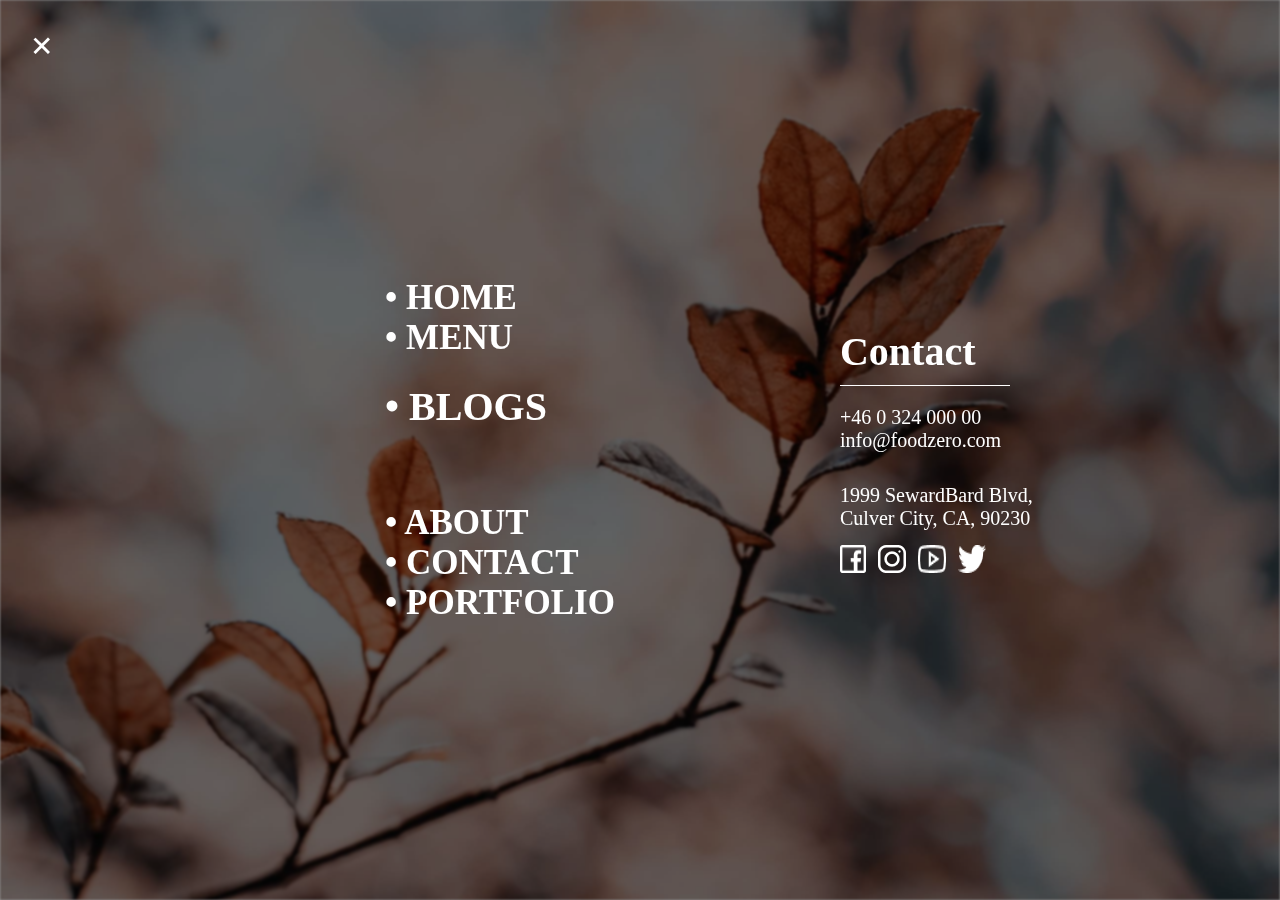
<file: Navigation Page/index.html>
<!DOCTYPE html>
<html lang="en">
<head>
    <meta charset="UTF-8">
    <meta name="viewport" content="width=device-width, initial-scale=1.0">
    <title>Menu Overlay</title>
    <link rel="stylesheet" href="style.css">
    <link rel="stylesheet" href="../shared.css">
</head>
<body>

<!-- FULL SCREEN MENU PAN<EL -->
<div id="menuOverlay">

    <!-- Close Button -->
    <a href="../home/index.html"><button id="closeMenu">✕</button></a>

    <!-- Background -->
    <div class="bg"></div>

    <!-- LEFT SIDE TEXT MENU -->
    <div class="menu-left">

        <ul class="main-menu">

           <a href="../home/index.html"> <li>• HOME</li></a>

            <a href="../menu/index.html"><li>• MENU</li></a>

            <li class="has-sub">
                <span>• BLOGS</span>

                <ul class="sub-menu">
                   <a href="../blog1/index.html"> <li>Blog 1</li></a>
                    <a href="../blog2/index.html"><li>Blog 2</li></a>
                    <!-- <li>Sidebar Post</li> -->
                </ul>
            </li>

           <a href="../about/index.html"> <li>• ABOUT</li></a>

            <a href="../contact/index.html"><li>• CONTACT</li></a>
            <a href="../portfolio/index.html"><li>• PORTFOLIO</li></a>

        </ul>

    </div>

    <!-- RIGHT SIDE CONTACT INFO -->
    <div class="menu-right">
        <div>
        <h3>Contact</h3>
        <div class="divider"></div>
        </div>
<div>
        <p>+46 0 324 000 00</p>
        <p>info@foodzero.com</p>
</div>
<br>
<br>
<div>
        <p>1999 SewardBard Blvd,<br>
           Culver City, CA, 90230</p>
</div>
        <div class="social">
            <img src="assets/facebook.png" alt="">
            <img src="assets/instagram.png" alt="">
            <img src="assets/youtube.png" alt="">
            <img src="assets/twitter.png" alt="">
        </div>
    </div>

</div>

<button class="theme-toggle">🌙</button>
<script src="script.js"></script>
<script src="../shared.js"></script>
</body>
</html>
</file>
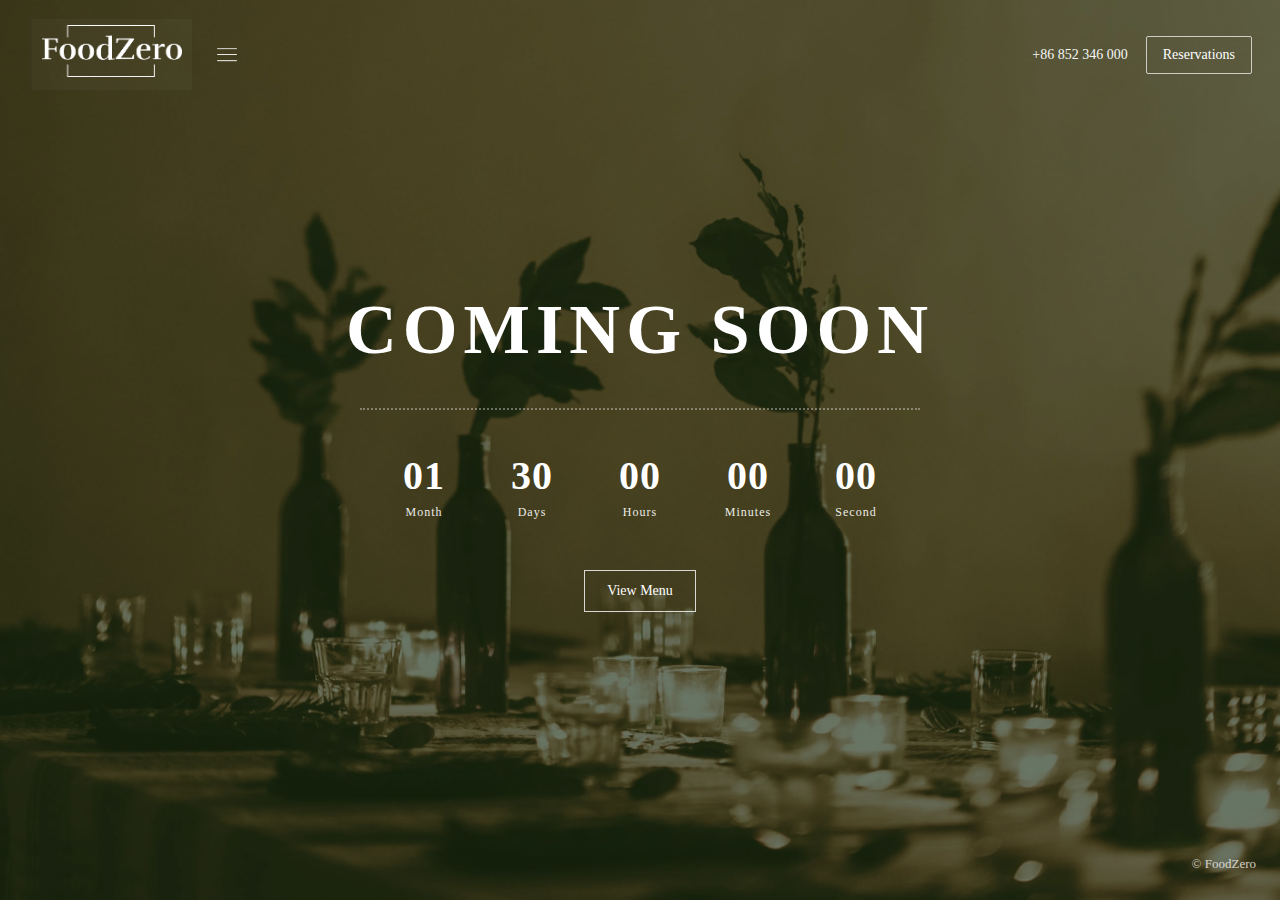
<file: Navigation/index.html>
<!doctype html>
<html lang="en">
<head>
  <meta charset="utf-8" />
  <meta name="viewport" content="width=device-width,initial-scale=1" />
  <title>FoodZero — Coming Soon</title>
  <link rel="stylesheet" href="style.css">
</head>
<body>
  <header class="site-header">
    <div class="logo"><img src="assets/Logo.png" alt=""></div>

    <button class="hamburger">
        <img src="assets/line.png" alt="">
    </button>

    <div class="header-right">
      <div class="phone">+86 852 346 000</div>
      <a class="btn-reserve" href="#">Reservations</a>
    </div>
  </header>

  <main class="hero" role="main" aria-labelledby="comingTitle">
    <!-- flipped background implemented in ::before so content isn't flipped -->
    <div class="hero-inner">
      <h1 id="comingTitle" class="hero-title">COMING SOON</h1>

      <div class="divider dotted" aria-hidden="true"></div>

      <div class="countdown" aria-live="polite" aria-atomic="true">
        <div class="time-col">
          <div class="time-num" id="months">00</div>
          <div class="time-label">Month</div>
        </div>
        <div class="time-col">
          <div class="time-num" id="days">00</div>
          <div class="time-label">Days</div>
        </div>
        <div class="time-col">
          <div class="time-num" id="hours">00</div>
          <div class="time-label">Hours</div>
        </div>
        <div class="time-col">
          <div class="time-num" id="minutes">00</div>
          <div class="time-label">Minutes</div>
        </div>
        <div class="time-col">
          <div class="time-num" id="seconds">00</div>
          <div class="time-label">Second</div>
        </div>
      </div>

      <a class="btn-view" href="#">View Menu</a>
    </div>

    <footer class="hero-footer">
      <div class="copyright">© FoodZero</div>
    </footer>
  </main>

  <script src="script.js"></script>
</body>
</html>
</file>
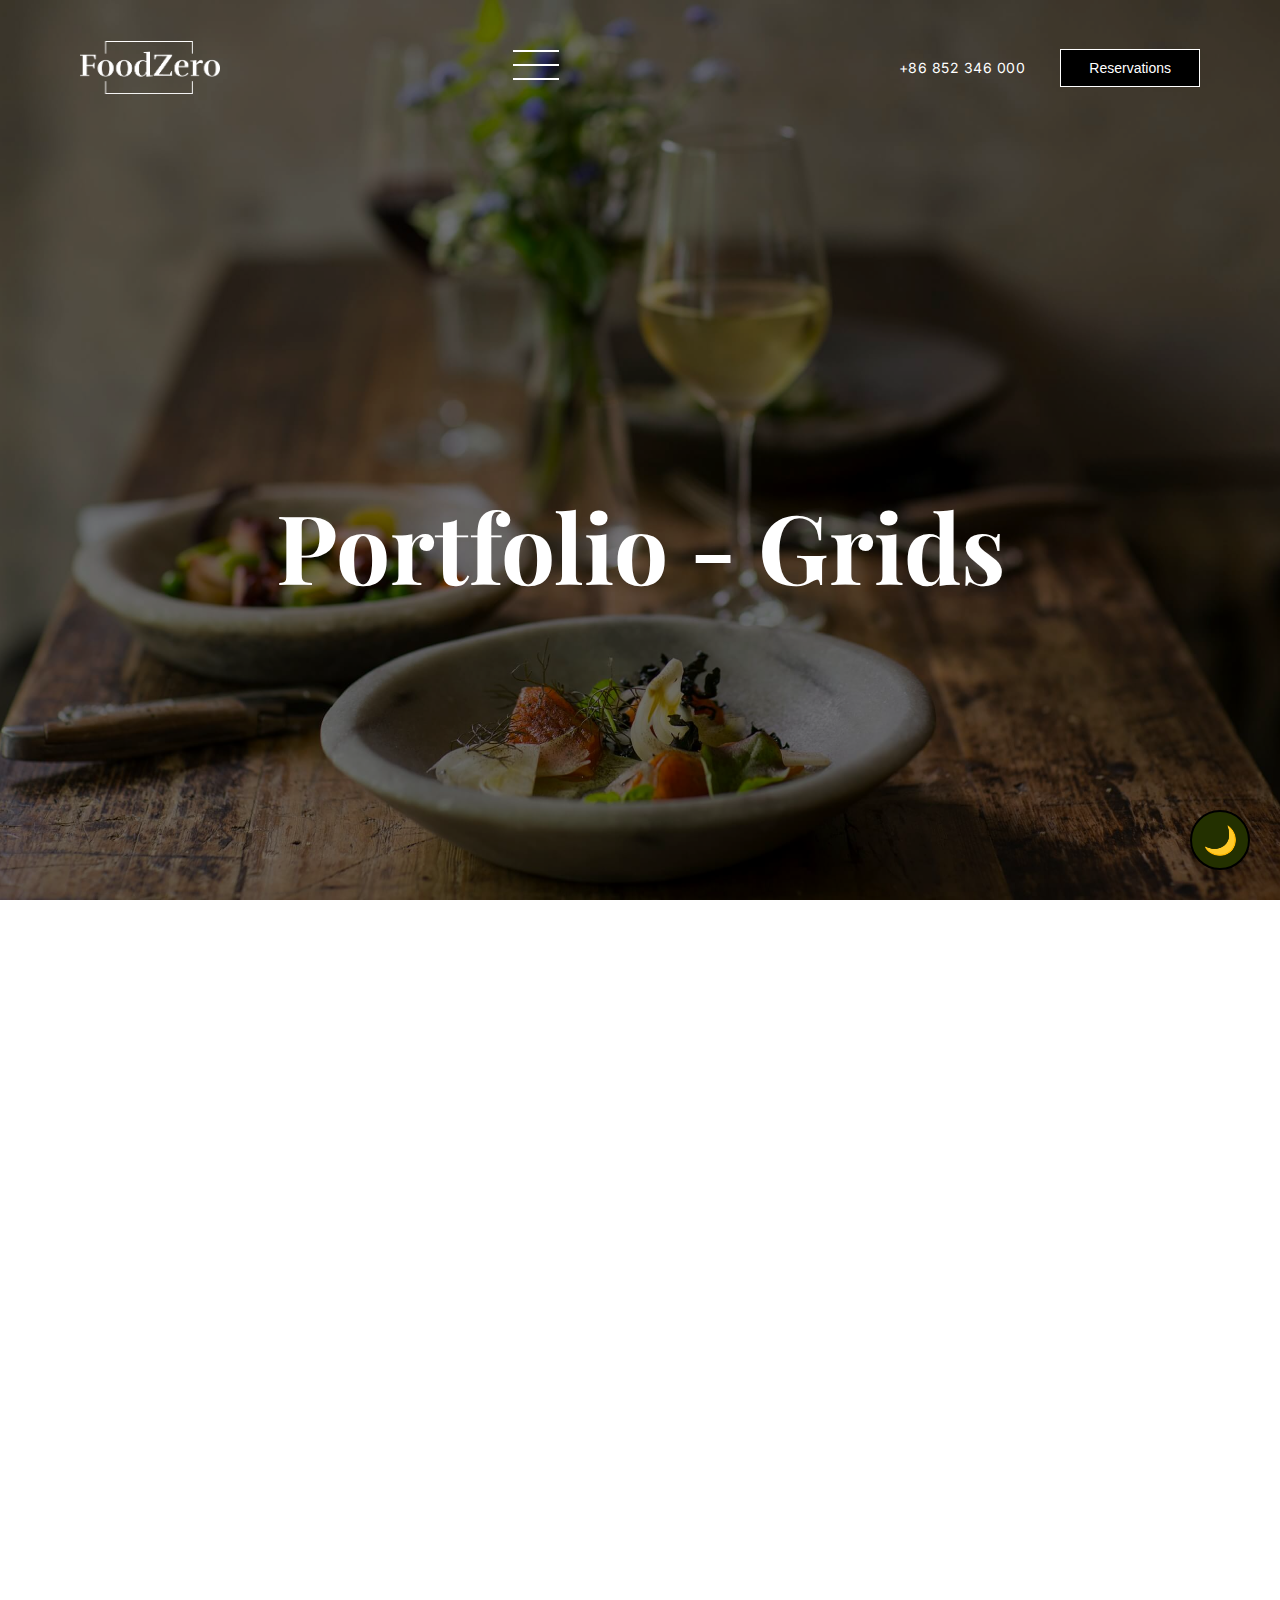
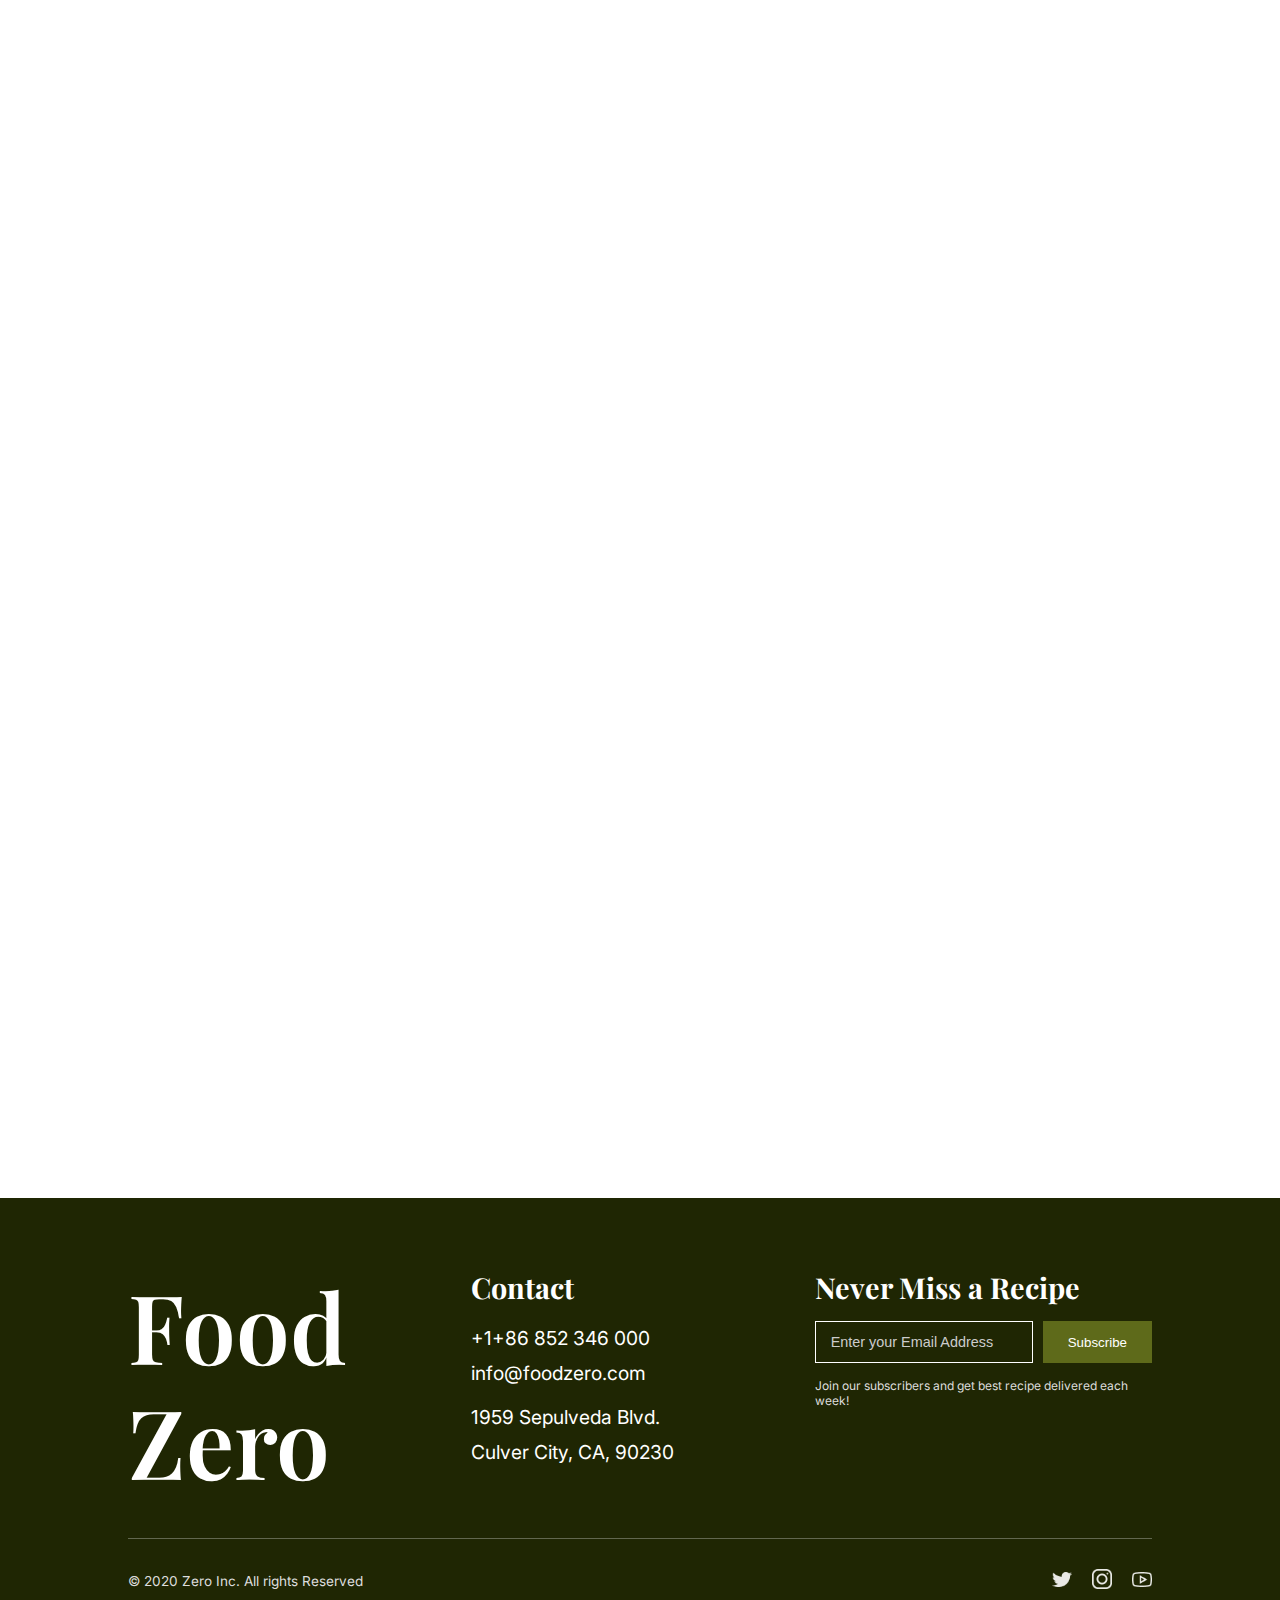
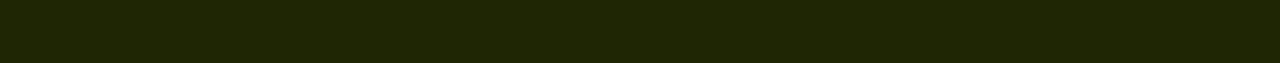
<file: portfolio/index.html>
<!DOCTYPE html>
<html lang="en">
<head>
    <meta charset="UTF-8">
    <meta name="viewport" content="width=device-width, initial-scale=1.0">
    <link rel="stylesheet" href="style.css">
    <link rel="stylesheet" href="../shared.css">
    <link href="https://fonts.googleapis.com/css2?family=Playfair+Display:wght@400;500;600;700&family=Inter:wght@400;500&display=swap" rel="stylesheet">
    <title>Portfolio</title>
</head>
<body>
    <!-- HERO SECTION -->
    <section class="hero slide-up">
        <div class="overlay"></div>
        <nav class="navbar">
             <div class="logo">
        <img src="assets/Logo.png" alt="">
      </div>
      <div class="menu-icon">
        <a href="../Navigation Page/index.html"><img src="assets/line.png" alt="" class="hamburger"></a>
            </div>
            <div class="nav-right">
                <span class="phone">+86 852 346 000</span>
                <button class="reserve-btn">Reservations</button>
            </div>
        </nav>
        <div class="hero-content">
            <h1>Portfolio - Grids</h1>
        </div>
    </section>

    <!-- GRID SECTION -->
    <section class="grid-section slide-up">
        <div class="filter-list">
            <button class="filter-btn active">All</button>
            <button class="filter-btn">Starter</button>
            <button class="filter-btn">Launch</button>
            <button class="filter-btn">Dinner</button>
            <button class="filter-btn">Drinks</button>
            <button class="filter-btn">Sweets</button>
            <button class="filter-btn">Fruits</button>
        </div>
        
        <div class="portfolio-grid">
            <!-- Row 1 -->
            <div class="grid-row">
                <div class="grid-item large">
                    <img src="assets/img1.jpg" alt="Cod Fillet">
                    <div class="item-text">
                        <h3>Premium Deep Sea Snow White Cod Fillet</h3>
                        <p>Launch . Dinner</p>
                    </div>
                </div>
                <div class="grid-item">
                    <img src="assets/img2.jpg" alt="Wine">
                    <div class="item-text">
                        <h3>Option of natural wine available</h3>
                        <p>Drinks . Fruits</p>
                    </div>
                </div>
            </div>
            
            <!-- Row 2 -->
            <div class="grid-row">
                <div class="grid-item">
                    <img src="assets/img3.jpg" alt="Pumpkin">
                    <div class="item-text">
                        <h3>Best pumpkin for pumpkin soup</h3>
                        <p>Launch . Starters</p>
                    </div>
                </div>
                <div class="grid-item large">
                    <img src="assets/img4.jpg" alt="Steak">
                    <div class="item-text">
                        <h3>Strip Steak With Rosemary Butter</h3>
                        <p>Dinner . Launch</p>
                    </div>
                </div>
            </div>
            
            <!-- Row 3 -->
            <div class="grid-row equal">
                <div class="grid-item">
                    <img src="assets/img5.jpg" alt="Abalone">
                    <div class="item-text">
                        <h3>Braised Sliced Abalone, Fish Maw with Premium Seafood</h3>
                        <p>ColdDishes . Starters</p>
                    </div>
                </div>
                <div class="grid-item">
                    <img src="assets/img6.jpg" alt="Prawn">
                    <div class="item-text">
                        <h3>Pan Fried Live Prawn with Superior Soy Sauce</h3>
                        <p>Starter . Dinner</p>
                    </div>
                </div>
            </div>
        </div>
        
        <button class="load-btn">Loading...</button>
    </section>

    <!-- FOOTER -->
    <footer>
        <div class="footer-content">
            <div class="footer-logo">
                <h2>Food<br>Zero</h2>
            </div>
            <div class="footer-contact">
                <h3>Contact</h3>
                <p>+1+86 852 346 000<br>info@foodzero.com</p>
                <p>1959 Sepulveda Blvd.<br>Culver City, CA, 90230</p>
            </div>
            <div class="footer-newsletter">
                <h3>Never Miss a Recipe</h3>
                <div class="newsletter-form">
                    <input type="email" placeholder="Enter your Email Address">
                    <button>Subscribe</button>
                </div>
                <p class="newsletter-text">Join our subscribers and get best recipe delivered each week!</p>
            </div>
        </div>
        <div class="footer-divider"></div>
        <div class="footer-bottom">
            <p>© 2020 Zero Inc. All rights Reserved</p>
            <div class="social-icons">
                
                <a href="#"><img src="assets/twitter.png" alt="Twitter"></a>
                <a href="#"><img src="assets/instagram.png" alt="Instagram"></a>
                <a href="#"><img src="assets/youtube.png" alt="YouTube"></a>
            </div>
        </div>
    </footer>
<button class="theme-toggle">🌙</button>
<script src="../shared.js"></script>
</body>
</html>
</file>
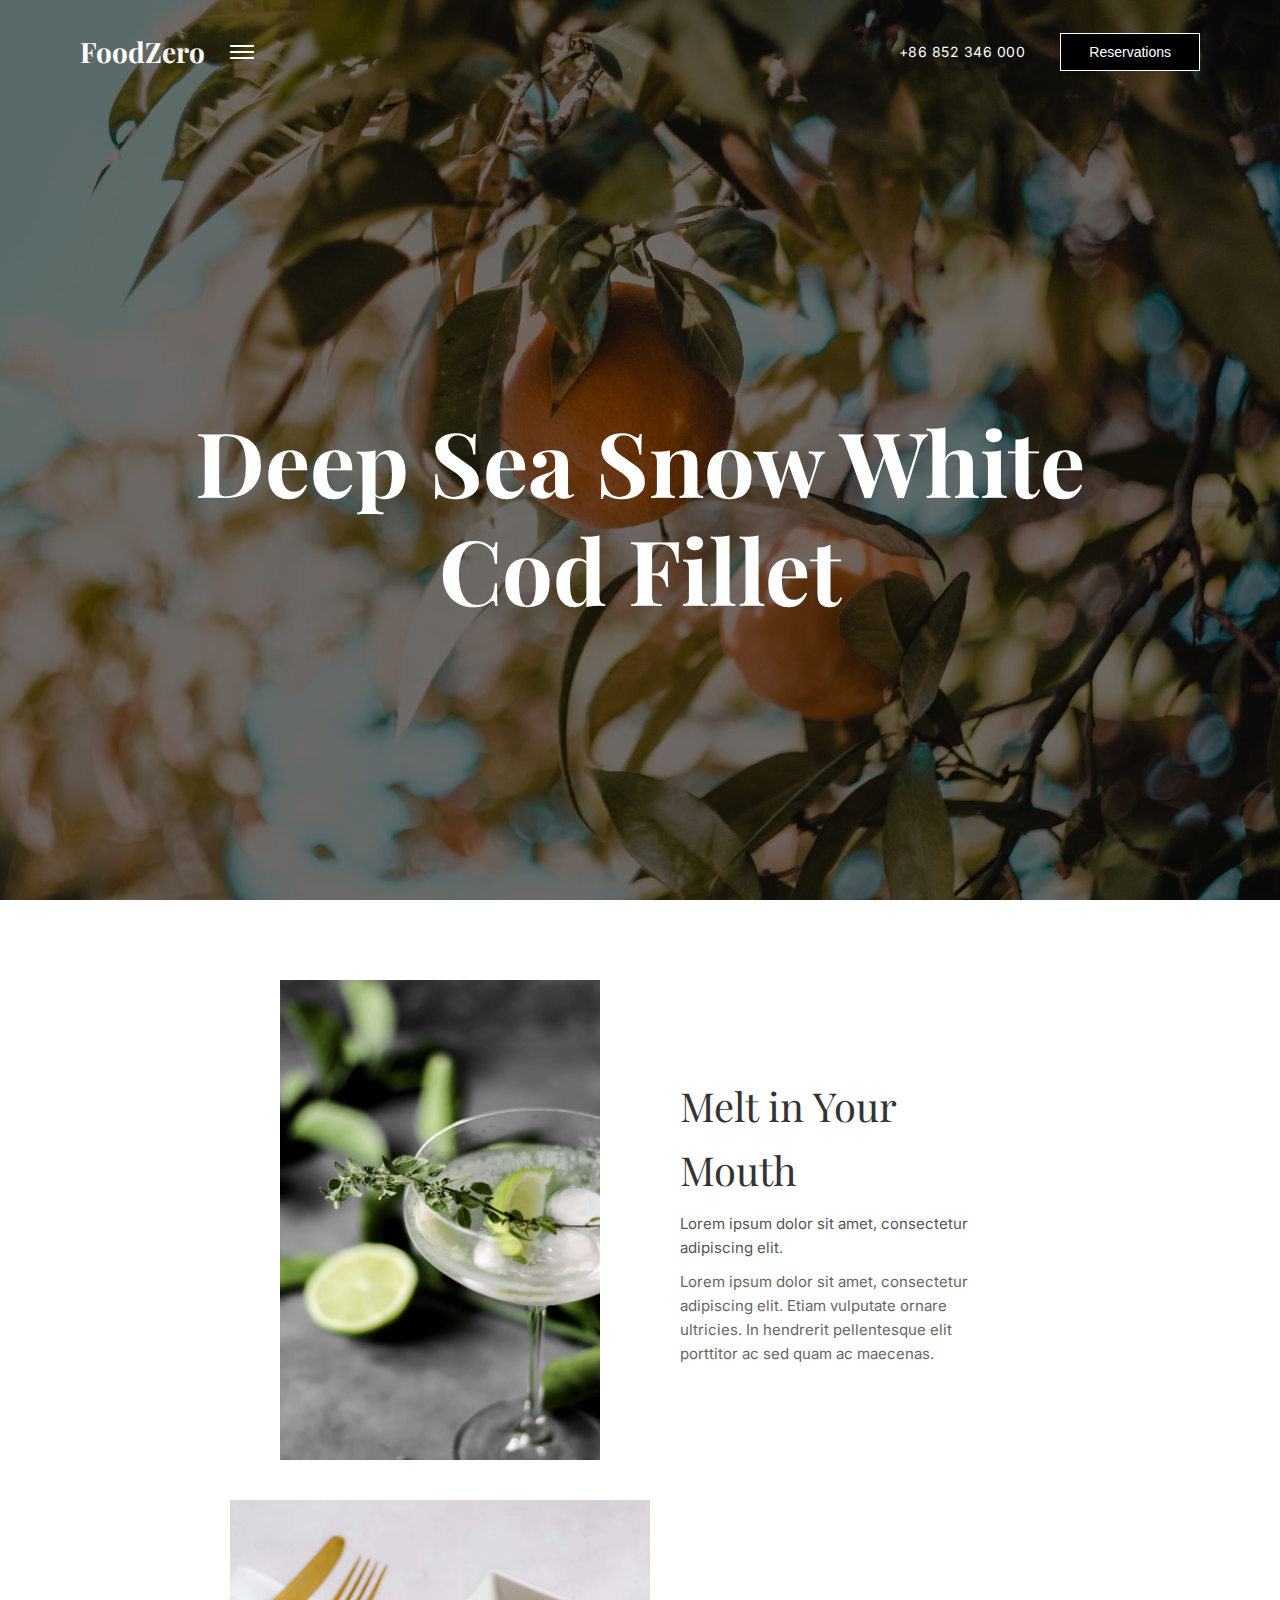
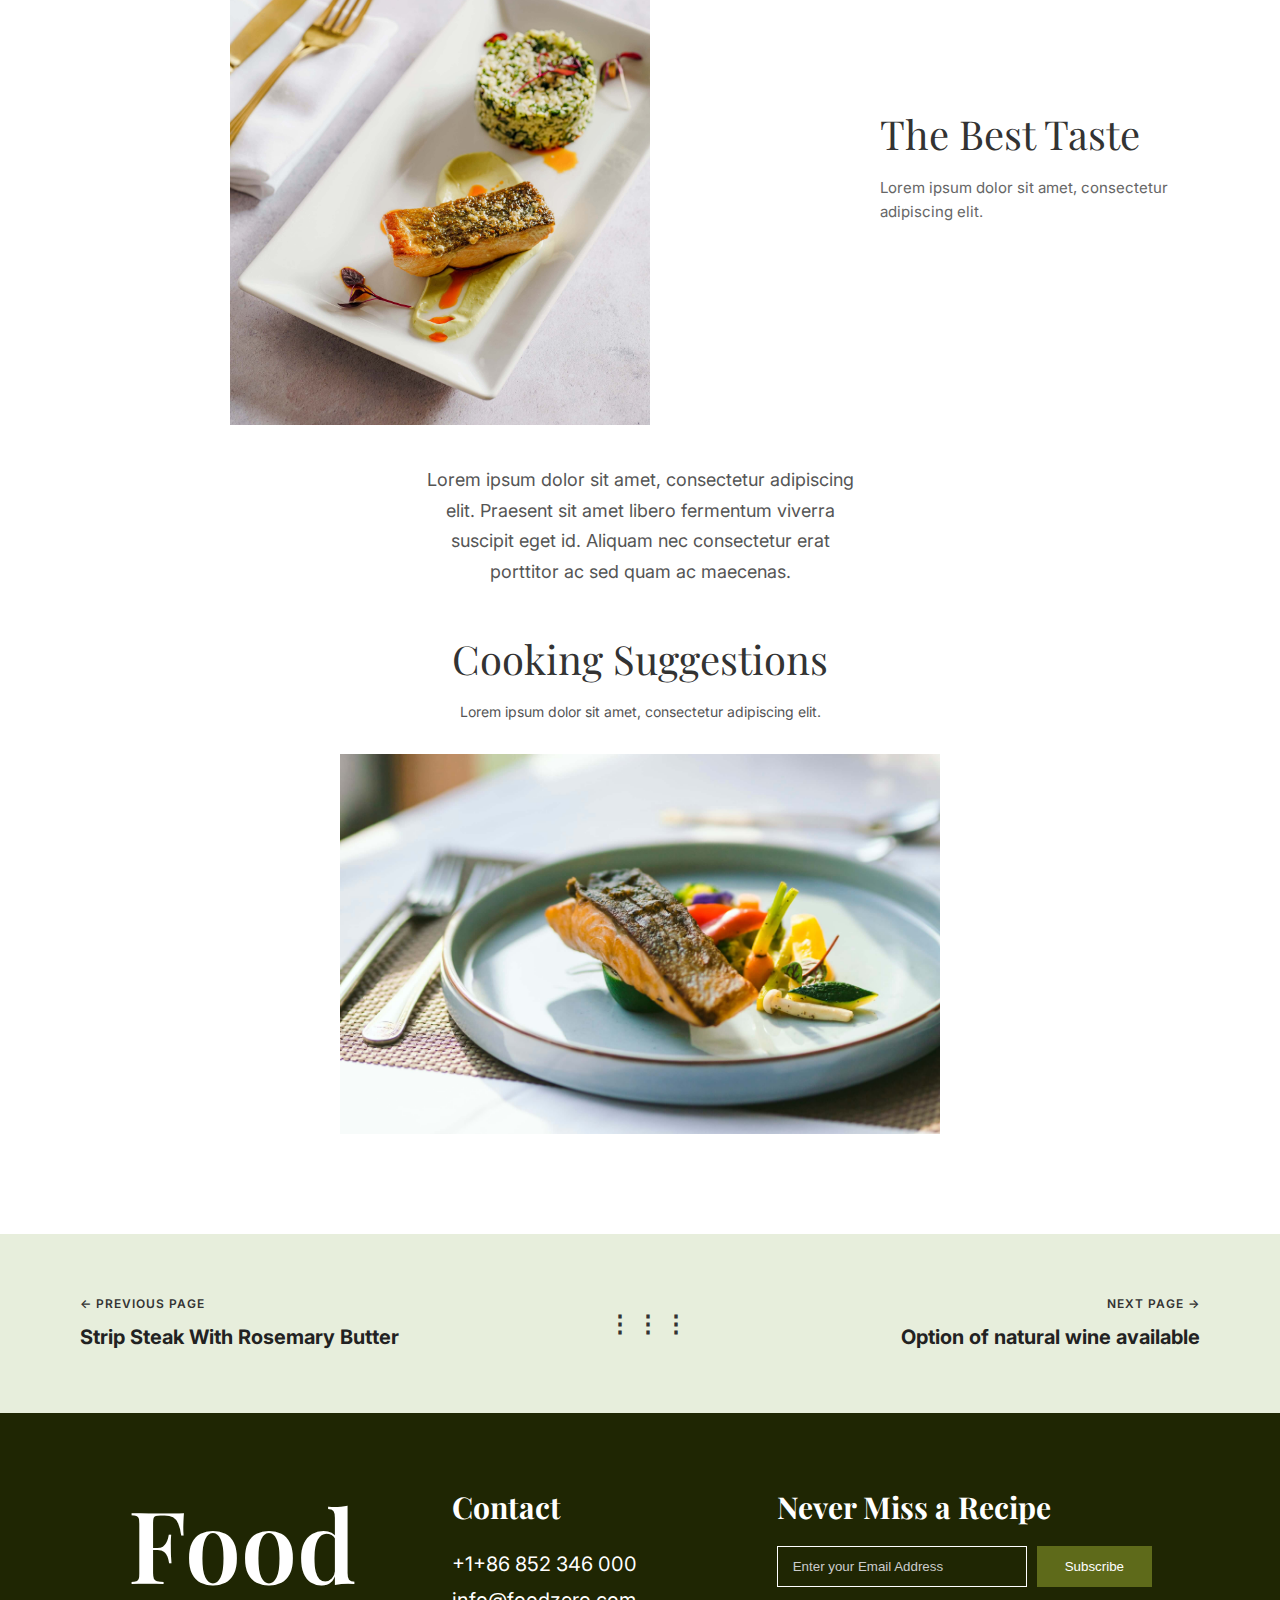
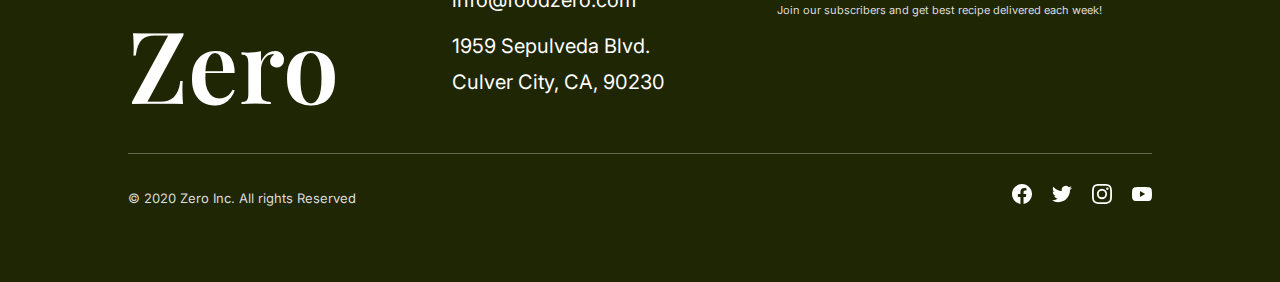
<file: single portfolio/index.html>
<!DOCTYPE html>
<html lang="en">
<head>
    <meta charset="UTF-8">
    <meta name="viewport" content="width=device-width, initial-scale=1.0">
    <link href="https://fonts.googleapis.com/css2?family=Playfair+Display:wght@400;500;700&family=Inter:wght@400;500;600&display=swap" rel="stylesheet">
    <link rel="stylesheet" href="style.css">
    <title>Single-Portfolio</title>
</head>
<body>
    <!-- HERO SECTION -->
    <section class="hero">
        <div class="overlay"></div>
        <nav class="navbar">
            <div class="nav-left">
                <h2 class="logo-text">FoodZero</h2>
                <div class="hamburger">
                    <span></span>
                    <span></span>
                    <span></span>
                </div>
            </div>
            <div class="nav-right">
                <span class="phone">+86 852 346 000</span>
                <button class="reserve-btn">Reservations</button>
            </div>
        </nav>
        <div class="hero-content">
            <h1>Deep Sea Snow White<br>Cod Fillet</h1>
        </div>
    </section>

    <!-- FOOD SECTION -->
    <section class="food-section">
        <div class="food-grid">
            <!-- Row 1 -->
            <div class="food-row row-1">
                <div class="food-image img-left">
                    <img src="assets/img1.jpg" alt="Drink">
                </div>
                <article class="text-block">
                    <h2>Melt in Your Mouth</h2>
                    <p class="lead">Lorem ipsum dolor sit amet, consectetur adipiscing elit.</p>
                    <p class="body">Lorem ipsum dolor sit amet, consectetur adipiscing elit. Etiam vulputate ornare ultricies. In hendrerit pellentesque elit porttitor ac sed quam ac maecenas.</p>
                </article>
            </div>

            <!-- Row 2 -->
            <div class="food-row row-2">
                <div class="food-image img-center">
                    <img src="assets/img2.jpg" alt="Salmon">
                </div>
                <article class="text-block text-right">
                    <h2>The Best Taste</h2>
                    <p class="body">Lorem ipsum dolor sit amet, consectetur adipiscing elit.</p>
                </article>
            </div>

            <!-- Center Paragraph -->
            <div class="center-paragraph">
                <p>Lorem ipsum dolor sit amet, consectetur adipiscing elit. Praesent sit amet libero fermentum viverra suscipit eget id. Aliquam nec consectetur erat porttitor ac sed quam ac maecenas.</p>
            </div>

            <!-- Cooking Suggestions -->
            <div class="cooking-suggestions">
                <h2>Cooking Suggestions</h2>
                <p>Lorem ipsum dolor sit amet, consectetur adipiscing elit.</p>
            </div>

            <!-- Bottom Image -->
            <div class="food-image img-bottom">
                <img src="assets/img3.jpg" alt="Dish">
            </div>
        </div>
    </section>

    <!-- NAVIGATION SECTION -->
    <section class="nav-section">
        <div class="nav-prev">
            <span class="nav-label">← PREVIOUS PAGE</span>
            <h3 class="nav-title">Strip Steak With Rosemary Butter</h3>
        </div>
        <div class="nav-dots">⋮⋮⋮</div>
        <div class="nav-next">
            <span class="nav-label">NEXT PAGE →</span>
            <h3 class="nav-title">Option of natural wine available</h3>
        </div>
    </section>

    <!-- FOOTER -->
    <footer>
        <div class="footer-grid">
            <div class="footer-logo">
                <h2>Food<br>Zero</h2>
            </div>
            <div class="footer-contact">
                <h3>Contact</h3>
                <p>+1+86 852 346 000<br>info@foodzero.com</p>
                <p>1959 Sepulveda Blvd.<br>Culver City, CA, 90230</p>
            </div>
            <div class="footer-newsletter">
                <h3>Never Miss a Recipe</h3>
                <div class="newsletter-form">
                    <input type="email" placeholder="Enter your Email Address">
                    <button>Subscribe</button>
                </div>
                <p class="newsletter-note">Join our subscribers and get best recipe delivered each week!</p>
            </div>
        </div>
        <div class="footer-divider"></div>
        <div class="footer-bottom">
            <p>© 2020 Zero Inc. All rights Reserved</p>
            <div class="social-icons">
                <a href="#"><svg width="20" height="20" fill="currentColor" viewBox="0 0 24 24"><path d="M24 12.073c0-6.627-5.373-12-12-12s-12 5.373-12 12c0 5.99 4.388 10.954 10.125 11.854v-8.385H7.078v-3.47h3.047V9.43c0-3.007 1.792-4.669 4.533-4.669 1.312 0 2.686.235 2.686.235v2.953H15.83c-1.491 0-1.956.925-1.956 1.874v2.25h3.328l-.532 3.47h-2.796v8.385C19.612 23.027 24 18.062 24 12.073z"/></svg></a>
                <a href="#"><svg width="20" height="20" fill="currentColor" viewBox="0 0 24 24"><path d="M23.953 4.57a10 10 0 01-2.825.775 4.958 4.958 0 002.163-2.723c-.951.555-2.005.959-3.127 1.184a4.92 4.92 0 00-8.384 4.482C7.69 8.095 4.067 6.13 1.64 3.162a4.822 4.822 0 00-.666 2.475c0 1.71.87 3.213 2.188 4.096a4.904 4.904 0 01-2.228-.616v.06a4.923 4.923 0 003.946 4.827 4.996 4.996 0 01-2.212.085 4.936 4.936 0 004.604 3.417 9.867 9.867 0 01-6.102 2.105c-.39 0-.779-.023-1.17-.067a13.995 13.995 0 007.557 2.209c9.053 0 13.998-7.496 13.998-13.985 0-.21 0-.42-.015-.63A9.935 9.935 0 0024 4.59z"/></svg></a>
                <a href="#"><svg width="20" height="20" fill="currentColor" viewBox="0 0 24 24"><path d="M12 2.163c3.204 0 3.584.012 4.85.07 3.252.148 4.771 1.691 4.919 4.919.058 1.265.069 1.645.069 4.849 0 3.205-.012 3.584-.069 4.849-.149 3.225-1.664 4.771-4.919 4.919-1.266.058-1.644.07-4.85.07-3.204 0-3.584-.012-4.849-.07-3.26-.149-4.771-1.699-4.919-4.92-.058-1.265-.07-1.644-.07-4.849 0-3.204.013-3.583.07-4.849.149-3.227 1.664-4.771 4.919-4.919 1.266-.057 1.645-.069 4.849-.069zM12 0C8.741 0 8.333.014 7.053.072 2.695.272.273 2.69.073 7.052.014 8.333 0 8.741 0 12c0 3.259.014 3.668.072 4.948.2 4.358 2.618 6.78 6.98 6.98C8.333 23.986 8.741 24 12 24c3.259 0 3.668-.014 4.948-.072 4.354-.2 6.782-2.618 6.979-6.98.059-1.28.073-1.689.073-4.948 0-3.259-.014-3.667-.072-4.947-.196-4.354-2.617-6.78-6.979-6.98C15.668.014 15.259 0 12 0zm0 5.838a6.162 6.162 0 100 12.324 6.162 6.162 0 000-12.324zM12 16a4 4 0 110-8 4 4 0 010 8zm6.406-11.845a1.44 1.44 0 100 2.881 1.44 1.44 0 000-2.881z"/></svg></a>
                <a href="#"><svg width="20" height="20" fill="currentColor" viewBox="0 0 24 24"><path d="M23.498 6.186a3.016 3.016 0 0 0-2.122-2.136C19.505 3.545 12 3.545 12 3.545s-7.505 0-9.377.505A3.017 3.017 0 0 0 .502 6.186C0 8.07 0 12 0 12s0 3.93.502 5.814a3.016 3.016 0 0 0 2.122 2.136c1.871.505 9.376.505 9.376.505s7.505 0 9.377-.505a3.015 3.015 0 0 0 2.122-2.136C24 15.93 24 12 24 12s0-3.93-.502-5.814zM9.545 15.568V8.432L15.818 12l-6.273 3.568z"/></svg></a>
            </div>
        </div>
    </footer>
</body>
</html>
</file>
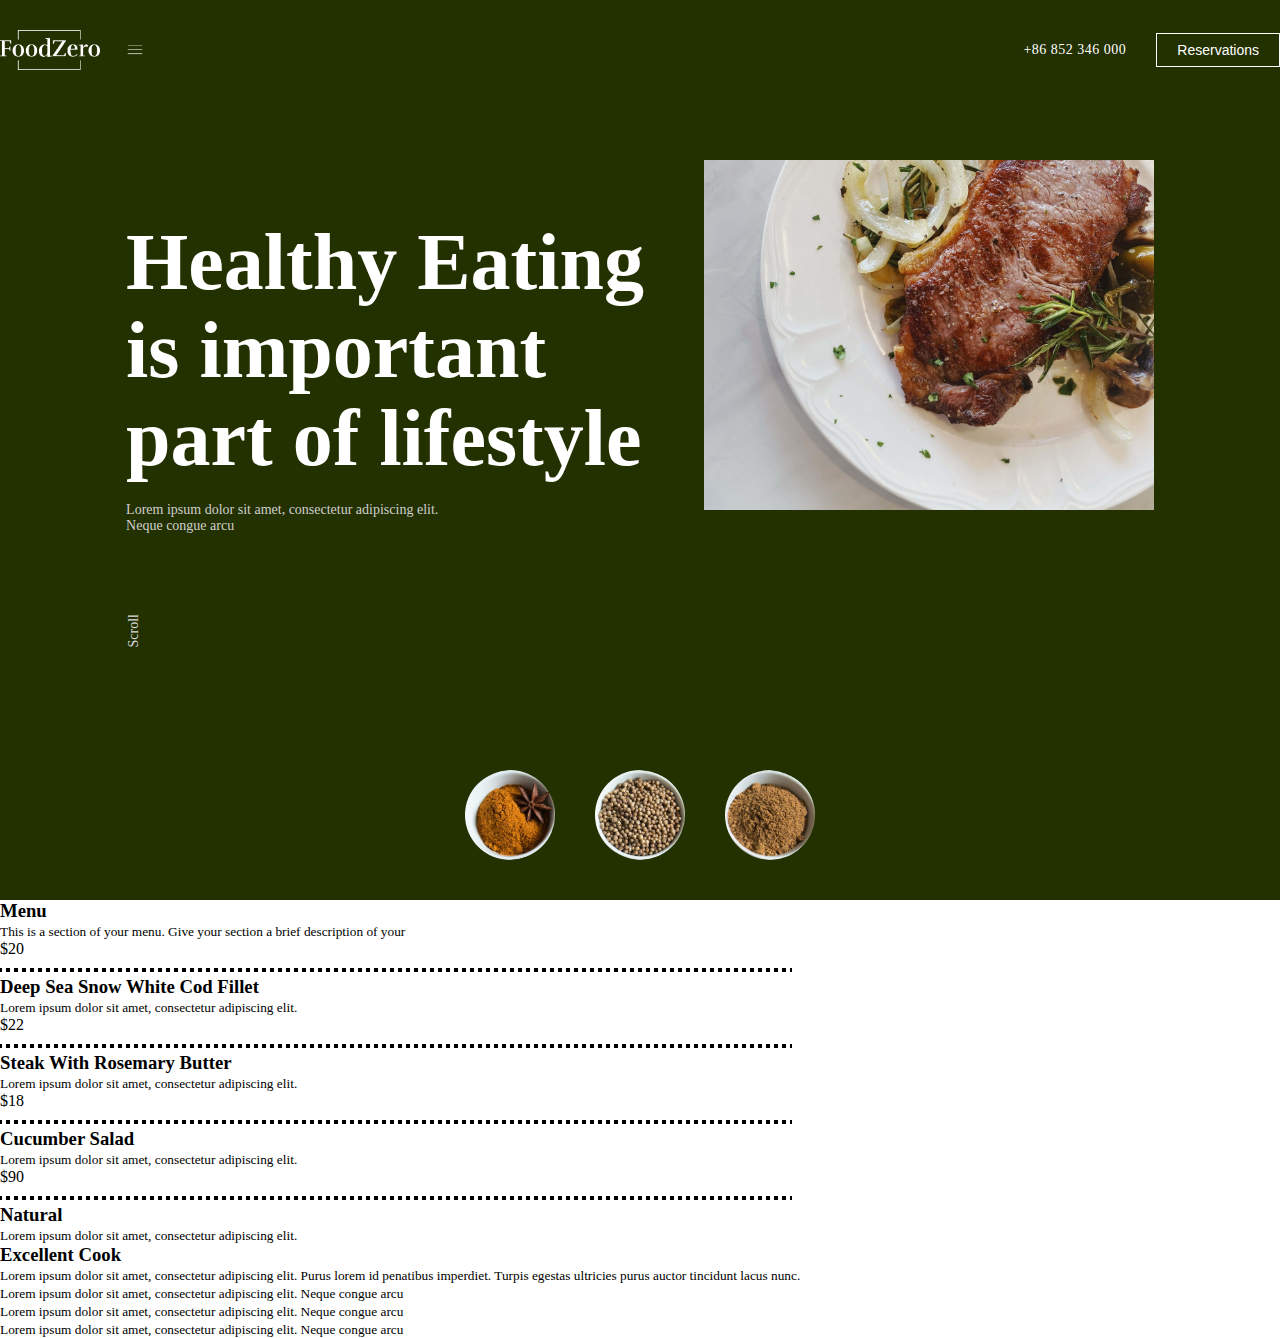
<file: project.html>
<!DOCTYPE html>
<html lang="en">
<head>
    <meta charset="UTF-8">
    <meta name="viewport" content="width=device-width, initial-scale=1.0">
    
    <title>Restaurant and Food</title>
</head>
<link rel="stylesheet" href="project.css">
<body>
    <header>
  <div class="navbar">
    <div class="leftbar">
      <img src="Image Assets/Logo.png" alt="Food Zero" class="foodzero">
      <img src="Project Icon/line.png" alt="Icon" class="menu-icon">
    </div>
    <div class="rightbar">
      <p>+86 852 346 000</p>
      <button class="navbutton">Reservations</button>
    </div>
  </div>
</header>

<section class="hero">
  <div class="hero-container">
    <div class="hero-text">
      <h2>Healthy Eating<br>is important<br>part of lifestyle</h2>
      <p>Lorem ipsum dolor sit amet, consectetur adipiscing elit. Neque congue arcu</p>
      <span class="scroll">Scroll</span>
    </div>
    <div class="hero-image">
      <img src="Image Assets/img1.jpg" alt="Healthy Food">
    </div>
  </div>

  <div class="hero-spices">
    <img src="Image Assets/img2.png" alt="Spice">
    <img src="Image Assets/img3.png" alt="Spice">
    <img src="Image Assets/img4.png" alt="Spice">
  </div>
</section>
    <!-- fs means first section -->
    <section class="fs">
        <div class="menu">
            <div class="menutext">
            <h3>Menu</h3>
            <p><small>This is a section of your menu. Give your section a brief description of your </small></p>
            </div>
            <div class="menuimage">
                <!-- <img src="Image Assets/img7.png" alt="Img7"> -->
            </div>
        </div>
        <div class="submenu">
            <div class="deep">
                <p>$20</p>
                <img src="Project Icon/dotted line.png" alt="Dotted line">
                <h3>Deep Sea Snow White Cod Fillet</h3>
                <p><small>Lorem ipsum dolor sit amet, consectetur adipiscing elit.</small></p>
            </div>
            <div class="steak">
                <p>$22</p>
                <img src="Project Icon/dotted line.png" alt="Dotted line">
                <h3>Steak With Rosemary Butter</h3>
                <p><small>Lorem ipsum dolor sit amet, consectetur adipiscing elit. </small></p>
            </div>
        </div>
        <div class="submenu">
            <p>$18</p>
            <img src="Project Icon/dotted line.png" alt="Dotted line">
            <div class="cucumber">
                <h3>Cucumber Salad</h3>
                <p><small>Lorem ipsum dolor sit amet, consectetur adipiscing elit. </small></p>
            </div>
            <div class="natural">
                <p>$90</p>
                <img src="Project Icon/dotted line.png" alt="Dotted line">
                <h3>Natural</h3>
                <p><small>Lorem ipsum dolor sit amet, consectetur adipiscing elit. </small></p>
            </div>
        </div>
    </section>
    <section class="cook">
        <div class="cookman">
            <!-- <img src="Project Icon/Leaf.png" alt="leaf"> -->
            <!-- <img src="Image Assets/img8.png" alt="Img8"> -->
        </div>
        <div class="cooktext">
            <h3>Excellent Cook</h3>
            <p><small>Lorem ipsum dolor sit amet, consectetur adipiscing elit. Purus lorem id penatibus imperdiet. Turpis egestas ultricies purus auctor tincidunt lacus nunc.</small></p>
            <!-- <img src="Project Icon/Leaf 2.png" alt="Leaf Icon"> -->
        </div>
    </section>
    <section class="description">
        <div class="premium">
            <!-- <img src="Project Icon/circle.png" alt="Circle icon"> -->
            <!-- <img src="Project Icon/fish.png" alt="Fish Icon"> -->
            <p><small>Lorem ipsum dolor sit amet, consectetur adipiscing elit. Neque congue arcu</small></p>
        </div>
        <div class="seasonal">
        <!-- <img src="Project Icon/circle.png" alt="Circle Icon"> -->
        <!-- <img src="Project Icon/carrot.png" alt="Carrot Icon"> -->
        <p><small>Lorem ipsum dolor sit amet, consectetur adipiscing elit. Neque congue arcu</small></p>
        </div>
        <div class="fresh">
            <!-- <img src="Project Icon/circle.png" alt="Circle Icon"> -->
            <!-- <img src="Project Icon/lemon.png" alt="Lemon Icon"> -->
            <p><small>Lorem ipsum dolor sit amet, consectetur adipiscing elit. Neque congue arcu</small></p>
        </div>
    </section>
</body>
</html>
</file>
<file: Navigation Page/style.css>
/* ----------------------------------------------------------
   GLOBAL STYLES
----------------------------------------------------------- */
* {
    margin: 0;
    padding: 0;
    box-sizing: border-box;
}

body {
    font-family: Georgia, serif;
}

/* Dark mode support */
:root {
  --menu-text: white;
  --menu-bg: rgba(0,0,0,0.4);
  --accent-color: #c7cc28;
}

body.dark-mode {
  --menu-text: #ffffff;
  --menu-bg: rgba(20,20,20,0.8);
  --accent-color: #ffd700;
}

/* ----------------------------------------------------------
   MENU PANEL
----------------------------------------------------------- */
#menuOverlay {
    position: fixed;
    top: -100%;                 /* hidden initially */
    left: 0;
    width: 100%;
    height: 100vh;
    overflow: hidden;
    background: var(--menu-bg);

    display: flex;
    justify-content: space-between;
    align-items: center;

    padding: 80px;

    transition: top 2.7s ease;  /* 2–3 second dropdown */
    z-index: 2000;
}

/* when opened */
#menuOverlay.show {
    top: 0;
}

/* ----------------------------------------------------------
   CLOSE BUTTON
----------------------------------------------------------- */
#closeMenu {
    position: absolute;
    top: 30px;
    left: 30px;
    font-size: 28px;
    background: none;
    border: none;
    color: var(--menu-text);
    cursor: pointer;
    z-index: 10;
    transition: all 0.3s ease;
}

#closeMenu:hover {
    transform: rotate(90deg);
    color: var(--accent-color);
}

/* ----------------------------------------------------------
   BACKGROUND IMAGE (FLIPPED)
----------------------------------------------------------- */
.bg {
    position: absolute;
    top: 0; left: 0;
    width: 100%; height: 100%;

    background-image: url('assets/hero.jpg'); 
    background-size: cover;
    background-position: center;

    transform: scaleX(-1); 
    z-index: 1;

    filter: brightness(45%) blur(1px);
}

/* ----------------------------------------------------------
   MENU LEFT SIDE (MAIN LINKS)
----------------------------------------------------------- */
.menu-left {
    position: relative;
    z-index: 2;
    margin-left: 80px;
    /* gap: 20px; */
}

.main-menu {
    list-style: none;
    gap: 0;
}
.main-menu a {
    text-decoration: none;
    font-size: 35px;
    color: var(--menu-text);
    gap: 20px;
    font-weight: bold;
    transition: all 0.3s ease;
}

.main-menu > li {
    font-size: 40px;
    font-weight: bold;
    color: var(--menu-text);
    margin: 25px 0;
    cursor: pointer;
    transition: all 0.3s ease;
}

/* BLOGS hover color */
.main-menu > li:hover,
.main-menu .has-sub:hover > span {
    color: var(--accent-color);
    transform: translateX(10px);
}

/* ----------------------------------------------------------
   SUBMENU
----------------------------------------------------------- */
.has-sub {
    position: relative;
}

.sub-menu {
    list-style: none;
    margin-left: 30px;

    opacity: 0;
    transform: translateX(-20px);
    pointer-events: none;

    transition: all 0.4s ease;
}

.has-sub:hover .sub-menu {
    opacity: 1;
    transform: translateX(0);
    pointer-events: auto;
}

.sub-menu li {
    font-size: 16px;
    color: var(--menu-text);
    margin: 6px 0;
    transition: all 0.3s ease;
}

.sub-menu li:hover {
    color: var(--accent-color);
    transform: translateX(8px);
}

/* ----------------------------------------------------------
   RIGHT SIDE CONTACT BLOCK
----------------------------------------------------------- */
.menu-right {
    position: relative;
    z-index: 2;
    width: 260px;
    margin-right: 100px;
    color: var(--menu-text);
    font-size: 14px;
    gap: 40px;
}

.menu-right h3 {
    font-size: 40px;
    margin-bottom: 10px;
    color: var(--menu-text);
}
.menu-right p {
    font-size: 20px;
    color: var(--menu-text);
}

.divider {
    width: 170px;
    height: 1px;
    background: var(--menu-text);
    margin-bottom: 20px;
}

.social {
    display: flex;
    gap: 12px;
    margin-top: 15px;
}

.social img {
    cursor: pointer;
    transition: all 0.3s ease;
    filter: brightness(0) invert(1);
}

.social img:hover {
    transform: scale(1.2);
    filter: brightness(0) invert(1) drop-shadow(0 0 5px var(--accent-color));
}

.social span {
    border: 1px solid var(--menu-text);
    padding: 3px 8px;
    border-radius: 4px;
}

/* ----------------------------------------------------------
   RESPONSIVE
----------------------------------------------------------- */
@media (max-width: 900px) {
    #menuOverlay {
        flex-direction: column;
        padding: 40px;
        justify-content: flex-start;
        gap: 40px;
    }

    .menu-right {
        text-align: center;
        margin-right: 0;
    }

    .menu-left {
        margin-left: 0;
    }
}

@media (max-width: 600px) {
    .main-menu > li {
        font-size: 28px;
    }

    .sub-menu li {
        font-size: 14px;
    }

    #closeMenu {
        top: 20px;
        left: 20px;
    }
}
</file>
<file: shared.css>
/* ==========================================
   SHARED STYLES - All Pages
   ========================================== */

/* DARK MODE VARIABLES */
:root {
  --bg-primary: #ffffff;
  --bg-secondary: #f5f5f5;
  --text-primary: #000000;
  --text-secondary: #666666;
  --border-color: #dddddd;
  --header-bg: #233000;
  --accent: #233000;
}

body.dark-mode {
  --bg-primary: #1a1a1a;
  --bg-secondary: #2d2d2d;
  --text-primary: #ffffff;
  --text-secondary: #cccccc;
  --border-color: #444444;
  --header-bg: #0f0f0f;
  --accent: #ffffff;
}

/* ==========================================
   DARK MODE TOGGLE BUTTON
   ========================================== */
.theme-toggle {
  position: fixed;
  bottom: 30px;
  right: 30px;
  width: 60px;
  height: 60px;
  border-radius: 50%;
  background: var(--accent);
  border: 2px solid var(--text-primary);
  color: var(--text-primary);
  font-size: 28px;
  cursor: pointer;
  display: flex;
  align-items: center;
  justify-content: center;
  z-index: 999;
  transition: all 0.3s ease;
  box-shadow: 0 4px 12px rgba(0, 0, 0, 0.2);
}

.theme-toggle:hover {
  transform: scale(1.1);
  box-shadow: 0 6px 16px rgba(0, 0, 0, 0.3);
}

body.dark-mode .theme-toggle {
  background: #ffffff;
  color: #1a1a1a;
}

/* ==========================================
   SCROLL ANIMATIONS (Fade In & Slide Up)
   ========================================== */
.fade-in {
  opacity: 0;
  animation: fadeIn 0.8s ease forwards;
}

.slide-up {
  opacity: 0;
  transform: translateY(50px);
  animation: slideUp 0.8s ease forwards;
}

@keyframes fadeIn {
  from {
    opacity: 0;
  }
  to {
    opacity: 1;
  }
}

@keyframes slideUp {
  from {
    opacity: 0;
    transform: translateY(50px);
  }
  to {
    opacity: 1;
    transform: translateY(0);
  }
}

/* Stagger animations for multiple elements */
.fade-in:nth-child(1) { animation-delay: 0.1s; }
.fade-in:nth-child(2) { animation-delay: 0.2s; }
.fade-in:nth-child(3) { animation-delay: 0.3s; }
.fade-in:nth-child(4) { animation-delay: 0.4s; }

.slide-up:nth-child(1) { animation-delay: 0.1s; }
.slide-up:nth-child(2) { animation-delay: 0.2s; }
.slide-up:nth-child(3) { animation-delay: 0.3s; }
.slide-up:nth-child(4) { animation-delay: 0.4s; }

/* ==========================================
   TEXT HOVER EFFECTS
   ========================================== */
h1, h2, h3, h4, h5, h6, p, span, a {
  transition: all 0.3s ease;
}

h1:hover, h2:hover, h3:hover, h4:hover, h5:hover, h6:hover,
p:hover, span:hover {
  color: var(--accent);
  transform: scale(1.05);
  text-shadow: 0 2px 4px rgba(0, 0, 0, 0.1);
}

/* ==========================================
   BUTTON ANIMATIONS & HOVER EFFECTS
   ========================================== */
button {
  transition: all 0.3s ease;
  position: relative;
  overflow: hidden;
}

button:before {
  content: "";
  position: absolute;
  top: 50%;
  left: 50%;
  width: 0;
  height: 0;
  border-radius: 50%;
  background: rgba(255, 255, 255, 0.5);
  transform: translate(-50%, -50%);
  transition: width 0.6s, height 0.6s;
}

button:hover:before {
  width: 300px;
  height: 300px;
}

button:hover {
  transform: translateY(-2px);
  box-shadow: 0 8px 16px rgba(0, 0, 0, 0.2);
}

button:active {
  transform: translateY(0);
}

/* ==========================================
   CARD HOVER EFFECTS
   ========================================== */
.pears, .c-box, .deep, .steak, .cucumber, .natural,
.fashion, .leftblock, .rightblock {
  transition: all 0.4s ease;
}

.pears:hover, .c-box:hover, .deep:hover, .steak:hover,
.cucumber:hover, .natural:hover, .fashion:hover,
.leftblock:hover, .rightblock:hover {
  transform: translateY(-8px);
  box-shadow: 0 12px 24px rgba(0, 0, 0, 0.15);
}

/* ==========================================
   RESERVATION MODAL
   ========================================== */
.reservation-modal {
  position: fixed;
  top: -100%;
  left: 0;
  width: 100%;
  height: 100vh;
  background: rgba(0, 0, 0, 0.7);
  display: flex;
  align-items: center;
  justify-content: center;
  z-index: 2000;
  animation: modalSlideDown 2.5s ease forwards;
}

.reservation-modal.hide {
  animation: modalSlideUp 2.5s ease forwards;
}

@keyframes modalSlideDown {
  from {
    top: -100%;
  }
  to {
    top: 0;
  }
}

@keyframes modalSlideUp {
  from {
    top: 0;
  }
  to {
    top: -100%;
  }
}

.modal-content {
  background: var(--bg-primary);
  color: var(--text-primary);
  padding: 50px;
  border-radius: 10px;
  max-width: 600px;
  width: 90%;
  text-align: center;
  position: relative;
}

.modal-close {
  position: absolute;
  top: 20px;
  right: 20px;
  background: none;
  border: none;
  font-size: 32px;
  cursor: pointer;
  color: var(--text-primary);
}

.modal-content h2 {
  font-size: 32px;
  margin-bottom: 20px;
  font-family: "Georgia", serif;
}

.modal-content p {
  font-size: 16px;
  margin-bottom: 30px;
  color: var(--text-secondary);
}

.modal-content button {
  background: var(--accent);
  color: var(--text-primary);
  padding: 12px 40px;
  border: 2px solid var(--text-primary);
  border-radius: 5px;
  font-size: 16px;
  cursor: pointer;
  transition: all 0.3s ease;
}

.modal-content button:hover {
  background: var(--text-primary);
  color: var(--accent);
}

/* ==========================================
   DARK MODE SPECIFIC ADJUSTMENTS
   ========================================== */
body.dark-mode {
  background: var(--bg-primary);
  color: var(--text-primary);
}

body.dark-mode header {
  background: var(--header-bg);
}

body.dark-mode section {
  background: var(--bg-primary);
  color: var(--text-primary);
}

body.dark-mode .fs {
  background: var(--bg-primary);
  color: var(--text-primary);
}

body.dark-mode .fs .menu h2,
body.dark-mode .fs h3 {
  color: var(--text-primary);
}

body.dark-mode .fs .menu p,
body.dark-mode .fs p {
  color: var(--text-secondary);
}

body.dark-mode .deep,
body.dark-mode .steak,
body.dark-mode .cucumber,
body.dark-mode .natural {
  color: var(--text-primary);
}

body.dark-mode .deep span,
body.dark-mode .steak span,
body.dark-mode .cucumber span,
body.dark-mode .natural span {
  color: var(--text-primary);
}

body.dark-mode form input,
body.dark-mode form select {
  background: var(--bg-secondary);
  color: var(--text-primary);
  border-color: var(--border-color);
}

body.dark-mode form input::placeholder {
  color: var(--text-secondary);
}

body.dark-mode footer {
  background: #0f0f0f;
  color: var(--text-primary);
}

body.dark-mode .form-section {
  background: var(--bg-secondary);
}

body.dark-mode .cook {
  background: var(--bg-secondary);
}

body.dark-mode .calories {
  background: var(--bg-primary);
}

body.dark-mode .caloriestext h1,
body.dark-mode .caloriestext p {
  color: var(--text-primary);
}

body.dark-mode .lorem {
  background: var(--bg-primary);
}

body.dark-mode .loremtext h3 {
  color: var(--text-primary);
}

body.dark-mode .rightbar p {
  color: var(--text-secondary);
}

/* ==========================================
   RESPONSIVE ADJUSTMENTS
   ========================================== */
@media (max-width: 768px) {
  .theme-toggle {
    width: 50px;
    height: 50px;
    bottom: 20px;
    right: 20px;
    font-size: 24px;
  }

  .modal-content {
    padding: 30px;
  }

  .modal-content h2 {
    font-size: 24px;
  }
}
</file>
<file: portfolio/style.css>
* {
    box-sizing: border-box;
    margin: 0;
    padding: 0;
}

body {
    font-family: 'Inter', sans-serif;
}

/* ============ HERO SECTION ============ */
.hero {
    height: 100vh;
    width: 100%;
    background: url("assets/hero.jpg") center/cover no-repeat;
    position: relative;
}

.overlay {
    position: absolute;
    top: 0;
    left: 0;
    width: 100%;
    height: 100%;
    background: rgba(0, 0, 0, 0.55);
}

/* ============ NAVBAR ============ */
.navbar {
    position: relative;
    display: flex;
    justify-content: space-between;
    align-items: center;
    z-index: 20;
    padding: 20px;
}

.nav-left {
    display: flex;
    align-items: center;
    gap: 20px;
}

.logo, .menu-icon{
    width: 140px;
    display: flex;
    /* position: relative; */
}
.logo img, .menu-icon a{
    width: 100%;
    height: 100%;
    object-fit: contain;
}
/* .menu-icon {
    display: flex;
    cursor: pointer;
    padding-left: 15px; */
    


.nav-right {
    display: flex;
    align-items: center;
    gap: 20px;
}

.phone {
    font-size: 14px;
    color: white;
    letter-spacing: 0.5px;
    display: none;
}

.reserve-btn {
    padding: 10px 20px;
    border: 1px solid white;
    background-color: black;
    color: white;
    font-size: 14px;
    cursor: pointer;
    transition: all 0.3s ease;
}

.reserve-btn:hover {
    background: white;
    color: black;
}

/* ============ HERO CONTENT ============ */
.hero-content {
    position: relative;
    z-index: 10;
    display: flex;
    align-items: center;
    justify-content: center;
    height: calc(100vh - 80px);
    padding: 0 20px;
}

.hero-content h1 {
    font-family: 'Playfair Display', serif;
    font-size: 2.5rem;
    font-weight: 700;
    color: white;
    text-align: center;
}

/* ============ GRID SECTION ============ */
.grid-section {
    padding: 50px 20px;
}

.filter-list {
    display: flex;
    flex-wrap: wrap;
    justify-content: center;
    gap: 12px;
    margin-bottom: 40px;
}

.filter-btn {
    background: none;
    border: none;
    font-size: 1rem;
    color: #666;
    cursor: pointer;
    transition: color 0.3s ease;
}

.filter-btn.active,
.filter-btn:hover {
    color: #222;
    font-weight: 600;
}

/* ============ PORTFOLIO GRID ============ */
.portfolio-grid {
    max-width: 1200px;
    margin: 0 auto;
    display: flex;
    flex-direction: column;
    gap: 20px;
}

.grid-row {
    display: flex;
    flex-direction: column;
    gap: 20px;
}

.grid-item {
    position: relative;
    height: 250px;
    overflow: hidden;
}

.grid-item img {
    width: 100%;
    height: 100%;
    object-fit: cover;
    transition: transform 0.3s ease;
}

.grid-item:hover img {
    transform: scale(1.05);
}

.item-text {
    position: absolute;
    bottom: 0;
    left: 0;
    right: 0;
    padding: 20px;
    color: white;
    background: linear-gradient(to top, rgba(0, 0, 0, 0.7), transparent);
}

.item-text h3 {
    font-family: 'Playfair Display', serif;
    font-size: 1.1rem;
    margin-bottom: 5px;
}

.item-text p {
    font-size: 0.85rem;
    opacity: 0.8;
}

/* ============ LOAD BUTTON ============ */
.load-btn {
    display: block;
    margin: 50px auto 0;
    padding: 15px 40px;
    font-size: 1rem;
    border: 1px solid #222;
    background: transparent;
    cursor: pointer;
    transition: all 0.3s ease;
}

.load-btn:hover {
    background: #222;
    color: white;
}

/* ============ FOOTER ============ */
footer {
    background-color: #1F2603;
    color: white;
    padding: 50px 20px;
}

.footer-content {
    display: flex;
    flex-direction: column;
    gap: 40px;
    margin-bottom: 40px;
}

.footer-logo h2 {
    font-family: 'Playfair Display', serif;
    font-size: 3rem;
    font-weight: 600;
    line-height: 1.2;
}

.footer-contact h3,
.footer-newsletter h3 {
    font-family: 'Playfair Display', serif;
    font-size: 1.3rem;
    margin-bottom: 15px;
}

.footer-contact p {
    font-size: 1rem;
    line-height: 1.8;
    margin-bottom: 10px;
}

.newsletter-form {
    display: flex;
    flex-direction: column;
    gap: 10px;
    margin-bottom: 15px;
}

.newsletter-form input {
    padding: 12px 15px;
    border: 1px solid white;
    background: transparent;
    color: white;
    font-size: 0.9rem;
}

.newsletter-form input::placeholder {
    color: #ccc;
}

.newsletter-form button {
    padding: 12px 25px;
    background-color: #5E6A1A;
    color: white;
    border: none;
    cursor: pointer;
    transition: background 0.3s ease;
}

.newsletter-form button:hover {
    background-color: #6d7b1f;
}

.newsletter-text {
    font-size: 0.75rem;
    color: #ddd;
}

.footer-divider {
    width: 100%;
    height: 1px;
    background: rgba(255, 255, 255, 0.3);
    margin: 30px 0;
}

.footer-bottom {
    display: flex;
    flex-direction: column;
    align-items: center;
    gap: 20px;
    text-align: center;
}

.footer-bottom > p {
    font-size: 0.85rem;
    color: #ddd;
}

.social-icons {
    display: flex;
    gap: 20px;
}

.social-icons img {
    width: 20px;
    height: 20px;
    object-fit: contain;
    opacity: 0.9;
    transition: opacity 0.3s ease;
}

.social-icons img:hover {
    opacity: 1;
}

/* ============================================
   TABLET STYLES (768px and up)
   ============================================ */
@media (min-width: 768px) {
    .navbar {
        padding: 30px 40px;
    }

    .logo-text {
        font-size: 1.5rem;
    }

    .phone {
        display: block;
    }

    .nav-right {
        gap: 35px;
    }

    .reserve-btn {
        padding: 10px 28px;
    }

    .hero-content h1 {
        font-size: 4.5rem;
    }

    .grid-section {
        padding: 60px 40px;
    }

    .filter-list {
        gap: 20px;
        margin-bottom: 50px;
    }

    .filter-btn {
        font-size: 1.25rem;
    }

    .grid-row {
        flex-direction: row;
        height: 400px;
    }

    .grid-item {
        flex: 1;
        height: 100%;
    }

    .grid-item.large {
        flex: 2;
    }

    .item-text {
        padding: 25px;
    }

    .item-text h3 {
        font-size: 1.5rem;
    }

    .item-text p {
        font-size: 1rem;
    }

    footer {
        padding: 60px 50px;
    }

    .footer-content {
        flex-direction: row;
        justify-content: space-between;
    }

    .footer-content > div {
        flex: 1;
    }

    .footer-logo h2 {
        font-size: 4.5rem;
    }

    .footer-contact h3,
    .footer-newsletter h3 {
        font-size: 1.5rem;
    }

    .newsletter-form {
        flex-direction: row;
    }

    .newsletter-form input {
        flex: 1;
    }

    .footer-bottom {
        flex-direction: row;
        justify-content: space-between;
    }
}

/* ============================================
   DESKTOP STYLES (1024px and up)
   ============================================ */
@media (min-width: 1024px) {
    .navbar {
        padding: 30px 80px;
    }

    .logo-text {
        font-size: 1.75rem;
    }

    .hero-content h1 {
        font-size: 6rem;
    }

    .grid-section {
        padding: 80px;
    }

    .filter-btn {
        font-size: 1.5rem;
    }

    .grid-row {
        height: 500px;
        gap: 30px;
    }

    .portfolio-grid {
        gap: 30px;
    }

    .item-text h3 {
        font-size: 1.8rem;
    }

    footer {
        padding: 70px 10%;
    }

    .footer-logo h2 {
        font-size: 6rem;
    }

    .footer-contact h3,
    .footer-newsletter h3 {
        font-size: 1.8rem;
    }

    .footer-contact p {
        font-size: 1.2rem;
    }
}
</file>
<file: single portfolio/style.css>
* {
    box-sizing: border-box;
    margin: 0;
    padding: 0;
}

body {
    font-family: 'Inter', sans-serif;
    line-height: 1.6;
    color: #333;
}

/* ===================== HERO SECTION ===================== */
.hero {
    height: 100vh;
    width: 100%;
    background: url("assets/hero.jpg") center/cover no-repeat;
    position: relative;
}

.overlay {
    position: absolute;
    inset: 0;
    background: rgba(0, 0, 0, 0.55);
}

/* NAVBAR */
.navbar {
    position: relative;
    z-index: 20;
    display: flex;
    justify-content: space-between;
    align-items: center;
    padding: 20px;
}

.nav-left {
    display: flex;
    align-items: center;
    gap: 15px;
}

.logo-text {
    font-family: 'Playfair Display', serif;
    font-size: 20px;
    font-weight: 700;
    color: #fff;
}

.hamburger {
    display: flex;
    flex-direction: column;
    gap: 4px;
    cursor: pointer;
}

.hamburger span {
    width: 24px;
    height: 2px;
    background: #fff;
}

.nav-right {
    display: flex;
    align-items: center;
    gap: 15px;
}

.phone {
    display: none;
    font-size: 14px;
    color: #fff;
    letter-spacing: 0.5px;
}

.reserve-btn {
    padding: 8px 20px;
    border: 1px solid #fff;
    background-color: #000;
    color: #fff;
    font-size: 12px;
    cursor: pointer;
    transition: all 0.3s ease;
}

.reserve-btn:hover {
    background: #fff;
    color: #000;
}

/* HERO CONTENT */
.hero-content {
    position: relative;
    display: flex;
    align-items: center;
    justify-content: center;
    height: calc(100vh - 80px);
    padding: 0 20px;
}

.hero-content h1 {
    font-family: 'Playfair Display', serif;
    font-size: 36px;
    font-weight: 700;
    color: #fff;
    text-align: center;
    line-height: 1.2;
}

/* ===================== FOOD SECTION ===================== */
.food-section {
    padding: 40px 20px 60px;
}

.food-grid {
    max-width: 1200px;
    margin: 0 auto;
}

.food-row {
    display: flex;
    flex-direction: column;
    gap: 30px;
    margin-bottom: 40px;
}

.food-image img {
    width: 100%;
    height: auto;
    display: block;
    object-fit: cover;
}

.img-left {
    max-width: 300px;
}

.img-center {
    max-width: 350px;
    margin: 0 auto;
}

.img-bottom {
    max-width: 500px;
    margin: 0 auto;
}

.text-block h2 {
    font-family: 'Playfair Display', serif;
    font-size: 28px;
    font-weight: 400;
    margin-bottom: 10px;
}

.text-block .lead {
    font-size: 14px;
    margin-bottom: 10px;
    color: #555;
}

.text-block .body {
    font-size: 14px;
    line-height: 1.6;
    color: #666;
}

.center-paragraph {
    max-width: 400px;
    margin: 0 auto 40px;
    text-align: center;
}

.center-paragraph p {
    font-size: 16px;
    line-height: 1.7;
    color: #555;
}

.cooking-suggestions {
    text-align: center;
    margin-bottom: 30px;
}

.cooking-suggestions h2 {
    font-family: 'Playfair Display', serif;
    font-size: 32px;
    font-weight: 400;
    margin-bottom: 10px;
}

.cooking-suggestions p {
    font-size: 14px;
    color: #555;
}

/* ===================== NAV SECTION ===================== */
.nav-section {
    background-color: #e7eedc;
    padding: 40px 20px;
    display: flex;
    flex-direction: column;
    gap: 30px;
    text-align: center;
}

.nav-prev,
.nav-next {
    display: flex;
    flex-direction: column;
    gap: 8px;
}

.nav-label {
    font-size: 12px;
    font-weight: 600;
    letter-spacing: 1px;
    color: #333;
    text-transform: uppercase;
}

.nav-title {
    font-size: 16px;
    font-weight: 700;
    color: #222;
}

.nav-dots {
    font-size: 24px;
    letter-spacing: 4px;
    font-weight: bold;
}

/* ===================== FOOTER ===================== */
footer {
    background-color: #1F2603;
    color: #fff;
    padding: 50px 20px;
}

.footer-grid {
    display: flex;
    flex-direction: column;
    gap: 40px;
}

.footer-logo h2 {
    font-family: 'Playfair Display', serif;
    font-size: 60px;
    line-height: 1.2;
    font-weight: 600;
}

.footer-contact h3,
.footer-newsletter h3 {
    font-family: 'Playfair Display', serif;
    font-size: 24px;
    margin-bottom: 15px;
}

.footer-contact p {
    font-size: 16px;
    line-height: 1.8;
    margin-bottom: 10px;
}

.newsletter-form {
    display: flex;
    flex-direction: column;
    gap: 10px;
    margin: 15px 0;
}

.newsletter-form input {
    width: 100%;
    padding: 12px 15px;
    border: 1px solid #fff;
    background: transparent;
    color: #fff;
}

.newsletter-form input::placeholder {
    color: #ccc;
}

.newsletter-form button {
    background-color: #5E6A1A;
    color: #fff;
    padding: 12px 28px;
    border: none;
    cursor: pointer;
    transition: background 0.3s ease;
}

.newsletter-form button:hover {
    background-color: #6d7b20;
}

.newsletter-note {
    font-size: 11px;
    color: #ddd;
}

.footer-divider {
    width: 100%;
    height: 1px;
    background: rgba(255, 255, 255, 0.3);
    margin: 30px 0;
}

.footer-bottom {
    display: flex;
    flex-direction: column;
    align-items: center;
    gap: 20px;
    text-align: center;
}

.footer-bottom > p {
    font-size: 13px;
    color: #ddd;
}

.social-icons {
    display: flex;
    gap: 20px;
}

.social-icons a {
    color: #fff;
    transition: color 0.3s ease;
}

.social-icons a:hover {
    color: #ccc;
}

/* ===================== TABLET (768px+) ===================== */
@media (min-width: 768px) {
    .navbar {
        padding: 30px 40px;
    }

    .logo-text {
        font-size: 24px;
    }

    .phone {
        display: block;
    }

    .nav-right {
        gap: 30px;
    }

    .reserve-btn {
        padding: 10px 28px;
        font-size: 14px;
    }

    .hero-content h1 {
        font-size: 60px;
    }

    /* Food Section */
    .food-section {
        padding: 60px 40px 80px;
    }

    .food-row {
        flex-direction: row;
        align-items: center;
        gap: 50px;
    }

    .row-1 {
        justify-content: center;
    }

    .row-2 {
        justify-content: center;
    }

    .img-left {
        max-width: 280px;
    }

    .img-center {
        max-width: 380px;
    }

    .img-bottom {
        max-width: 550px;
    }

    .text-block {
        max-width: 300px;
    }

    .text-block h2 {
        font-size: 36px;
    }

    .cooking-suggestions h2 {
        font-size: 36px;
    }

    /* Nav Section */
    .nav-section {
        flex-direction: row;
        justify-content: space-between;
        align-items: center;
        padding: 50px 40px;
    }

    .nav-prev {
        text-align: left;
    }

    .nav-next {
        text-align: right;
    }

    .nav-title {
        font-size: 18px;
    }

    /* Footer */
    footer {
        padding: 60px 40px;
    }

    .footer-grid {
        flex-direction: row;
        justify-content: space-between;
    }

    .footer-logo,
    .footer-contact,
    .footer-newsletter {
        flex: 1;
    }

    .footer-logo h2 {
        font-size: 80px;
    }

    .newsletter-form {
        flex-direction: row;
    }

    .newsletter-form input {
        width: 200px;
    }

    .footer-bottom {
        flex-direction: row;
        justify-content: space-between;
    }
}

/* ===================== DESKTOP (1024px+) ===================== */
@media (min-width: 1024px) {
    .navbar {
        padding: 30px 80px;
    }

    .logo-text {
        font-size: 28px;
    }

    .nav-left {
        gap: 25px;
    }

    .nav-right {
        gap: 35px;
    }

    .hero-content h1 {
        font-size: 90px;
    }

    /* Food Section */
    .food-section {
        padding: 80px 80px 100px;
    }

    .food-row {
        gap: 80px;
    }

    .img-left {
        max-width: 320px;
    }

    .img-center {
        max-width: 420px;
    }

    .img-bottom {
        max-width: 600px;
    }

    .text-block {
        max-width: 320px;
    }

    .text-block h2 {
        font-size: 40px;
    }

    .text-block .lead,
    .text-block .body {
        font-size: 15px;
    }

    .center-paragraph {
        max-width: 450px;
    }

    .center-paragraph p {
        font-size: 18px;
    }

    .cooking-suggestions h2 {
        font-size: 40px;
    }

    /* Nav Section */
    .nav-section {
        padding: 60px 80px;
    }

    .nav-title {
        font-size: 20px;
    }

    /* Footer */
    footer {
        padding: 70px 10%;
    }

    .footer-logo h2 {
        font-size: 100px;
    }

    .footer-contact h3,
    .footer-newsletter h3 {
        font-size: 30px;
    }

    .footer-contact p {
        font-size: 20px;
    }

    .newsletter-form input {
        width: 250px;
    }
}
</file>
<file: project.css>
* {
  box-sizing: border-box;
  margin: 0;
  padding: 0;
}
  /* --- HEADER --- */
header {
  background-color: #233000; /* dark green like image */
  height: 100px;
  display: flex;
  align-items: center;
  justify-content: center;
  position: fixed;
  width: 100%;
  z-index: 1000;
}
.foodzero {
  height: 40px;
  width: 100px;
}
.leftbar {
  display: flex;
  align-items: center;
  gap: 10px;
}

.navbar {
  width: 100%;
  display: flex;
  justify-content: space-between;
  align-items: center;
  color: #fff;
}



.menu-icon {
  width: 30px;
  height: 20px;
  margin-left: 10px;
}

.fz {
  display: ;
  border: 1px solid;
  font-family: "georgia" serif;
  /* position: fixed; */
  font-size: 22px;
}
.rightbar {
  display: flex;
  text-align: center;
  align-items: center;
  justify-content: center;
  gap: 30px;
}

.rightbar p {
  margin: 0;
  font-size: 14px;
  letter-spacing: 0.5px;
}

.navbutton {
  background-color: transparent;
  border: 1px solid #fff;
  padding: 8px 20px;
  color: white;
  font-size: 14px;
  cursor: pointer;
}

.navbutton:hover {
  background-color: white;
  color: black;
}

/* --- HERO SECTION --- */
.hero {
  background-color: #233000;
  color: white;
  display: flex;
  flex-direction: column;
  justify-content: center;
  align-items: center;
  min-height: 100vh;
  padding-top: 120px;
  height: 100%;
  width: 100%;
  /* position: relative; */
}
.hero-image {
  /* height: 100%;
  width: 100%; */
  position: relative;
  padding-bottom: 100px;
  /* padding-right: 300px; */
  object-fit: contain;
  /* padding-top: 200px; */
  /* object-position: left; */
}

.hero-container {
  display: flex;
  align-items: center;
  justify-content: center;
  width: 100%;
  gap: 60px;
}

.hero-text h2{
  /* flex: 1; */
  /* text-align: left; */
  /* width: 50%; */
  /* height: 50%; */
  /* padding: 100px 80px;
  position: relative;
  font-size: 100px;
   */
  font-size: 80px;
  line-height: 1.1;
  font-weight: 700;
  margin: 0;
}

/* .hero-text h2 {
  font-size: 60px;
  font-weight: bold;
  line-height: 1.2;
} */

.hero-text p {
  color: #cfcfcf;
  font-size: 14px;
  margin-top: 20px;
  max-width: 350px;
}

.scroll {
  display: inline-block;
  writing-mode: vertical-rl;
  transform: rotate(180deg);
  font-size: 14px;
  color: #d9d9d9;
  margin-top: 80px;
}
.hero image {
  width: 100%;
  height: 100%;
}
.hero-image img {
  width: 450px;
  height: 450px;
  object-fit: cover;
  padding-bottom: 100px;
  padding-top: 0;
  /* padding-right: 100px; */
  display: block;
}

/* .hero-image img {
  width: 420px;
  height: auto;
  border-radius: 10px;
} */

/* --- SPICES SECTION --- */
.hero-spices {
  display: flex;
  justify-content: center;
  align-items: center;
  gap: 40px;
  margin-top: 60px;
}

.hero-spices img {
  width: 90px;
  height: 90px;
  border-radius: 50%;
  object-fit: cover;
}
</file>
<file: Navigation/style.css>
/* Base / reset */
* { box-sizing: border-box; margin: 0; padding: 0; }
html,body { height: 100%; }
body {
  font-family: Georgia, "Times New Roman", serif;
  color: #fff;
  -webkit-font-smoothing: antialiased;
  -moz-osx-font-smoothing: grayscale;
}

/* Header */
.site-header{
  position: absolute;
  top: 18px;
  left: 28px;
  right: 28px;
  display:flex;
  align-items:center;
  justify-content:space-between;
  z-index: 20;
  pointer-events: auto;
}

/* Logo (left) */
.logo{
  font-weight: 400;
  font-size: 28px;
  color:#0b2005; /* slight dark for logo mark effect */
  background: rgba(255,255,255,0.03);
  padding:6px 10px;
  border: 1px solid rgba(0,0,0,0.08);
  border-left: 4px solid rgba(0,0,0,0.08);
  letter-spacing: .5px;
  /* width: 140px; */
}
.logo img {
    width: 140px;
}

/* Hamburger near logo */
.hamburger{
  margin-left: 16px;
  width:36px;
  height:36px;
  display:inline-flex;
  align-items:center;
  justify-content:center;
  gap:4px;
  background:transparent;
  border: none;
  cursor:pointer;
}
.hamburger img {
    width: 40px;
}
.header-right{
  display:flex;
  align-items:center;
  gap:18px;
  margin-left:auto;
}
.phone{
  font-size:14px;
  opacity:0.95;
}
.btn-reserve{
  display:inline-block;
  padding:10px 16px;
  border:1px solid rgba(255,255,255,0.7);
  text-decoration:none;
  color: #fff;
  font-size:14px;
  border-radius:2px;
}

/* HERO area (full viewport) */
.hero{
  position: relative;
  min-height: 100vh;
  display:flex;
  align-items:center;
  justify-content:center;
  overflow:hidden;
}

/* Background as pseudo-element (flipped only background) */
.hero::before{
  content:"";
  position:absolute;
  inset:0;
  background-image: url('assets/hero.jpg');
  background-size: cover;
  background-position: bottom;
  transform: scaleX(-1); /* only background flipped horizontally */
  z-index: 1;
  /* dark-green overlay to match screenshot */
  filter: none;
}

/* dark green overlay layer on top of bg */
.hero::after{
  content:"";
  position:absolute;
  inset:0;
  background: rgba(23,45,12,0.55); /* greenish dark tint */
  z-index: 2;
}

/* Inner content container */
.hero-inner{
  position: relative;
  z-index: 4;
  max-width: 980px;
  width: 100%;
  padding: 40px 24px;
  text-align: center;
  display:flex;
  flex-direction:column;
  gap: 32px;
  align-items: center;
  justify-content:center;
}

/* Title */
.hero-title{
  font-size: clamp(34px, 5.5vw, 72px);
  letter-spacing: 6px;
  color: #fff;
  font-weight: 700;
}

/* dotted divider similar to screenshot */
.divider.dotted{
  width: 60%;
  height: 2px;
  border-bottom: 2px dotted rgba(255,255,255,0.35);
  margin: 6px 0 0 0;
}

/* Countdown row */
.countdown{
  display:flex;
  gap: 36px;
  margin-top: 10px;
  align-items:flex-end;
  justify-content:center;
  flex-wrap:wrap;
}

/* each time column */
.time-col{
  text-align:center;
  min-width:72px;
}
.time-num{
  font-size: clamp(24px, 3.5vw, 40px);
  font-weight: 700;
  letter-spacing: 1px;
  margin-bottom: 6px;
}
.time-label{
  font-size:12px;
  opacity: 0.9;
  letter-spacing: 1px;
}

/* View Menu button */
.btn-view{
  display:inline-block;
  margin-top:18px;
  padding:12px 22px;
  border:1px solid rgba(255,255,255,0.8);
  text-decoration:none;
  color:#fff;
  font-size:14px;
  z-index:4;
}

/* footer small line bottom-right (screenshot shows small text)
   We'll keep subtle and responsive; placed to bottom-right */
.hero-footer{
  position:absolute;
  right: 24px;
  bottom: 28px;
  z-index: 4;
  color: rgba(255,255,255,0.75);
  font-size: 13px;
}

/* Responsive tweaks */
@media (max-width: 900px){
  .hero-inner{ padding: 32px; max-width: 860px; }
  .countdown{ gap: 22px; }
  .header-right{ gap: 12px; }
}
@media (max-width: 600px){
  .site-header{ padding: 0 10px; top: 12px; }
  .logo{ font-size:20px; padding:4px 8px; }
  .hero-title{ font-size: clamp(26px, 8vw, 40px); letter-spacing:4px; }
  .divider.dotted{ width: 80%; }
  .countdown{ gap: 14px; }
  .time-num{ font-size: 24px; }
  .btn-reserve{ padding:8px 12px; font-size:13px; }
}
</file>
